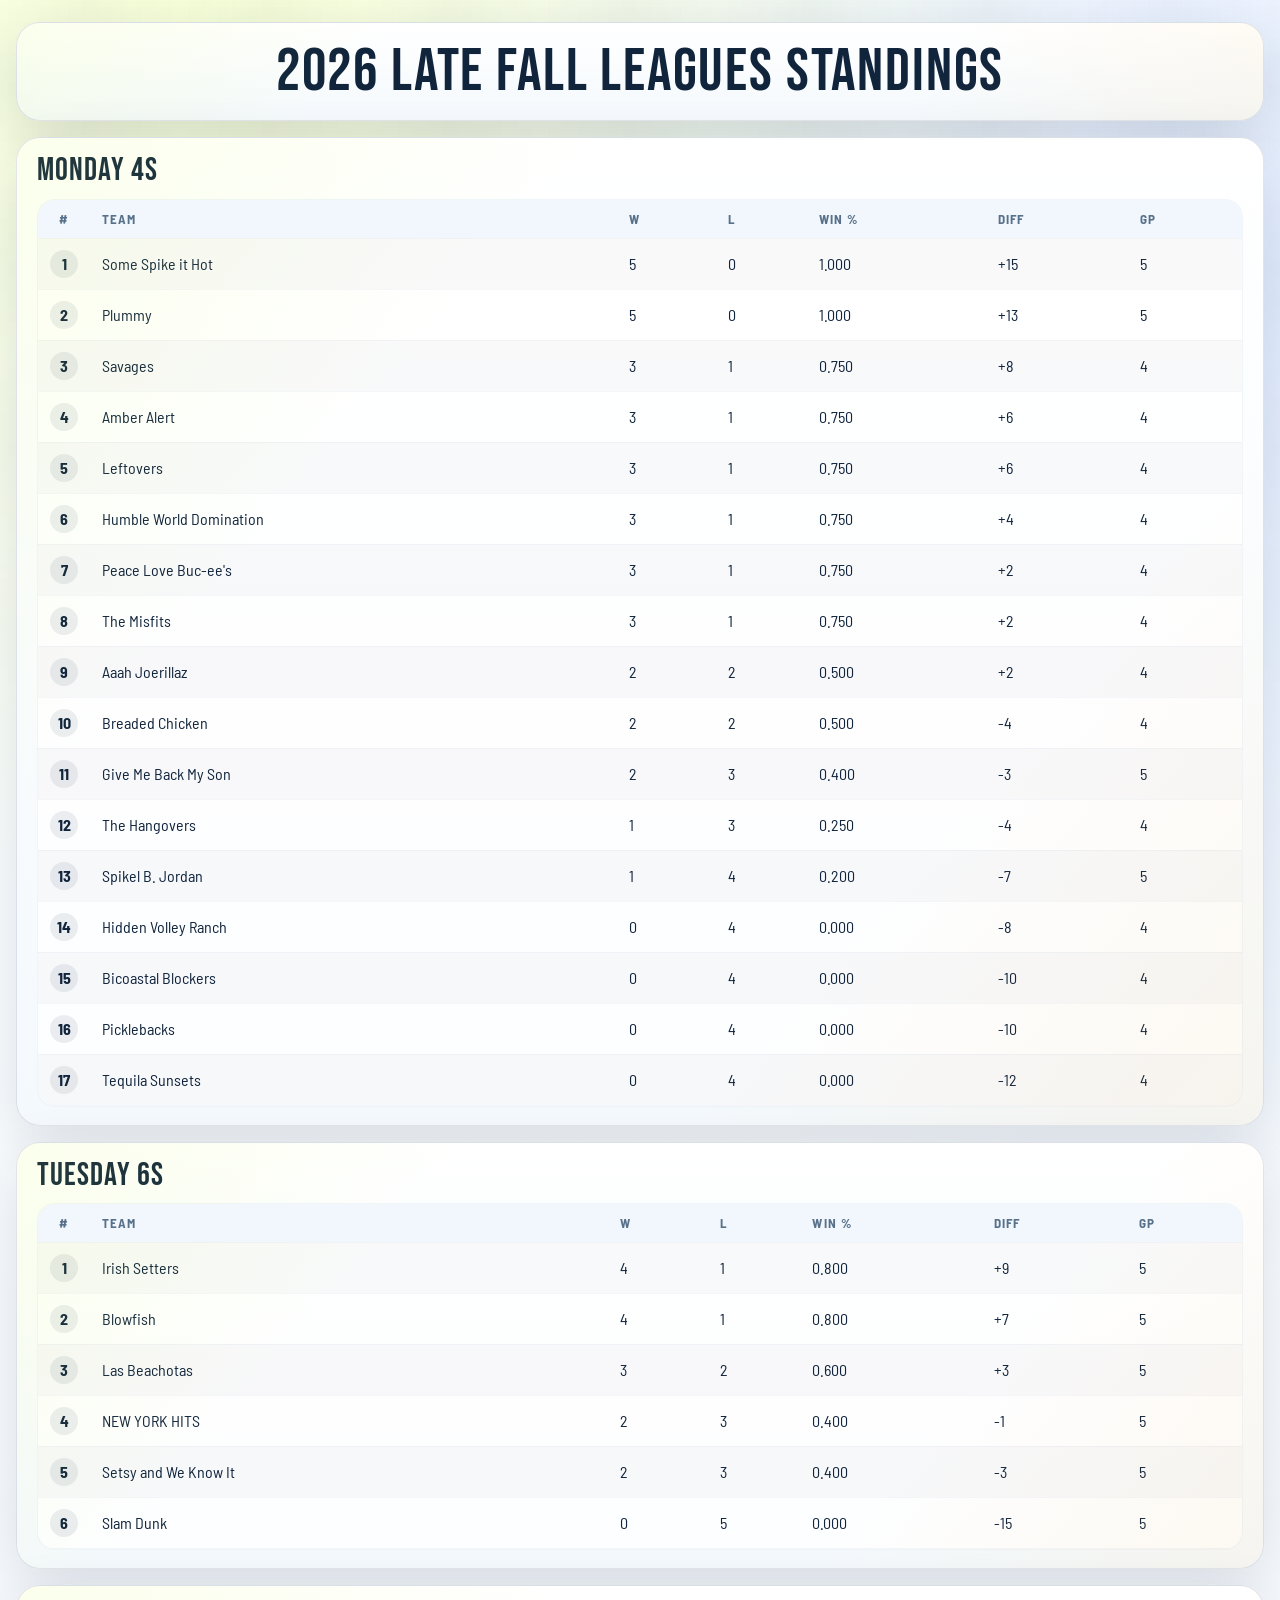
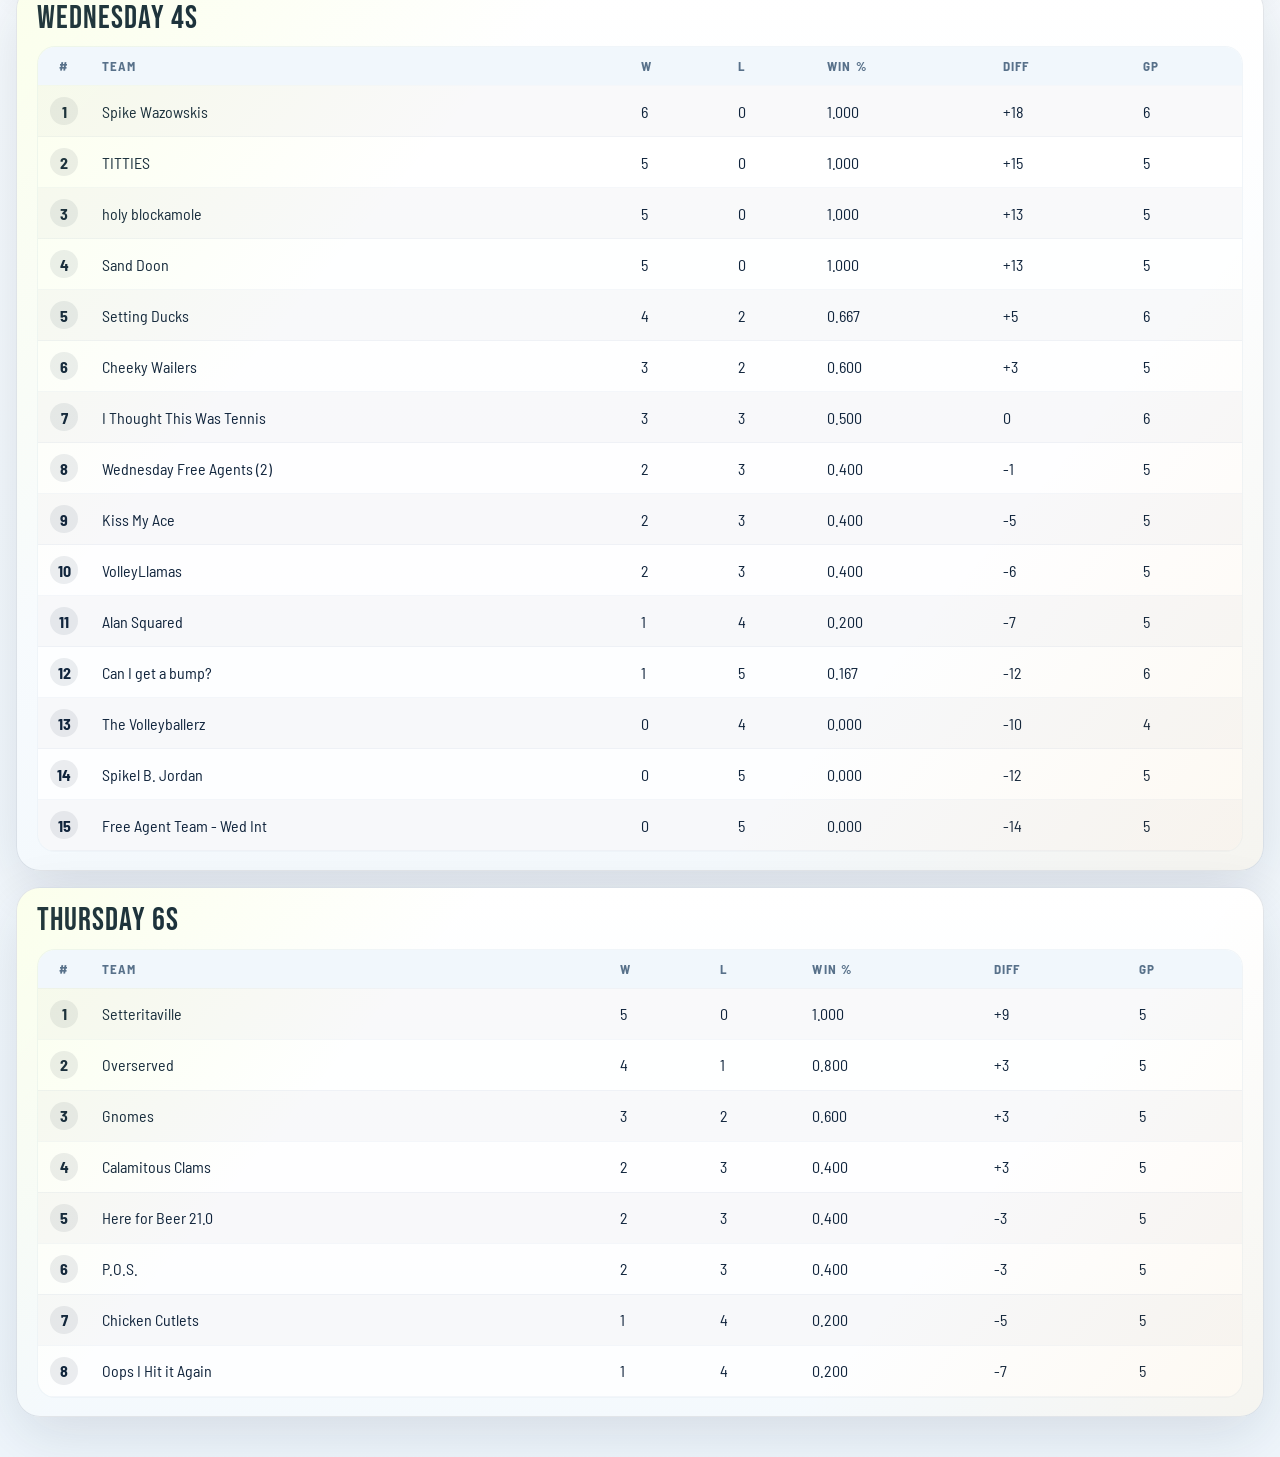
<file: index.html>
<!doctype html>
<html lang="en">
  <head>
    <meta charset="UTF-8" />
    <meta name="viewport" content="width=device-width, initial-scale=1.0" />
    <title>QBK 2026 Late Fall League Standings</title>
    <link rel="preconnect" href="https://fonts.googleapis.com" />
    <link rel="preconnect" href="https://fonts.gstatic.com" crossorigin />
    <link href="https://fonts.googleapis.com/css2?family=Bebas+Neue&family=Barlow+Semi+Condensed:wght@400;500;600;700&display=swap" rel="stylesheet" />
    <link rel="stylesheet" href="./styles.css?v=20260311-standings-1" />
  </head>
  <body>
    <main class="shell">
      <section class="title-panel panel">
        <h1 id="widget-title">2026 Late Fall Leagues Standings</h1>
      </section>

      <section id="standings-grid" class="standings-grid"></section>
    </main>

    <template id="league-template">
      <article class="league-card panel">
        <header class="league-header">
          <div>
            <h2 class="league-title"></h2>
          </div>
        </header>
        <div class="table-wrap">
          <table class="standings-table">
            <thead>
              <tr>
                <th>#</th>
                <th>Team</th>
                <th>W</th>
                <th>L</th>
                <th>Win %</th>
                <th>Diff</th>
                <th>GP</th>
              </tr>
            </thead>
            <tbody></tbody>
          </table>
        </div>
      </article>
    </template>

    <script src="./app.js?v=20260909-fall-leagues-1"></script>
  </body>
</html>
</file>
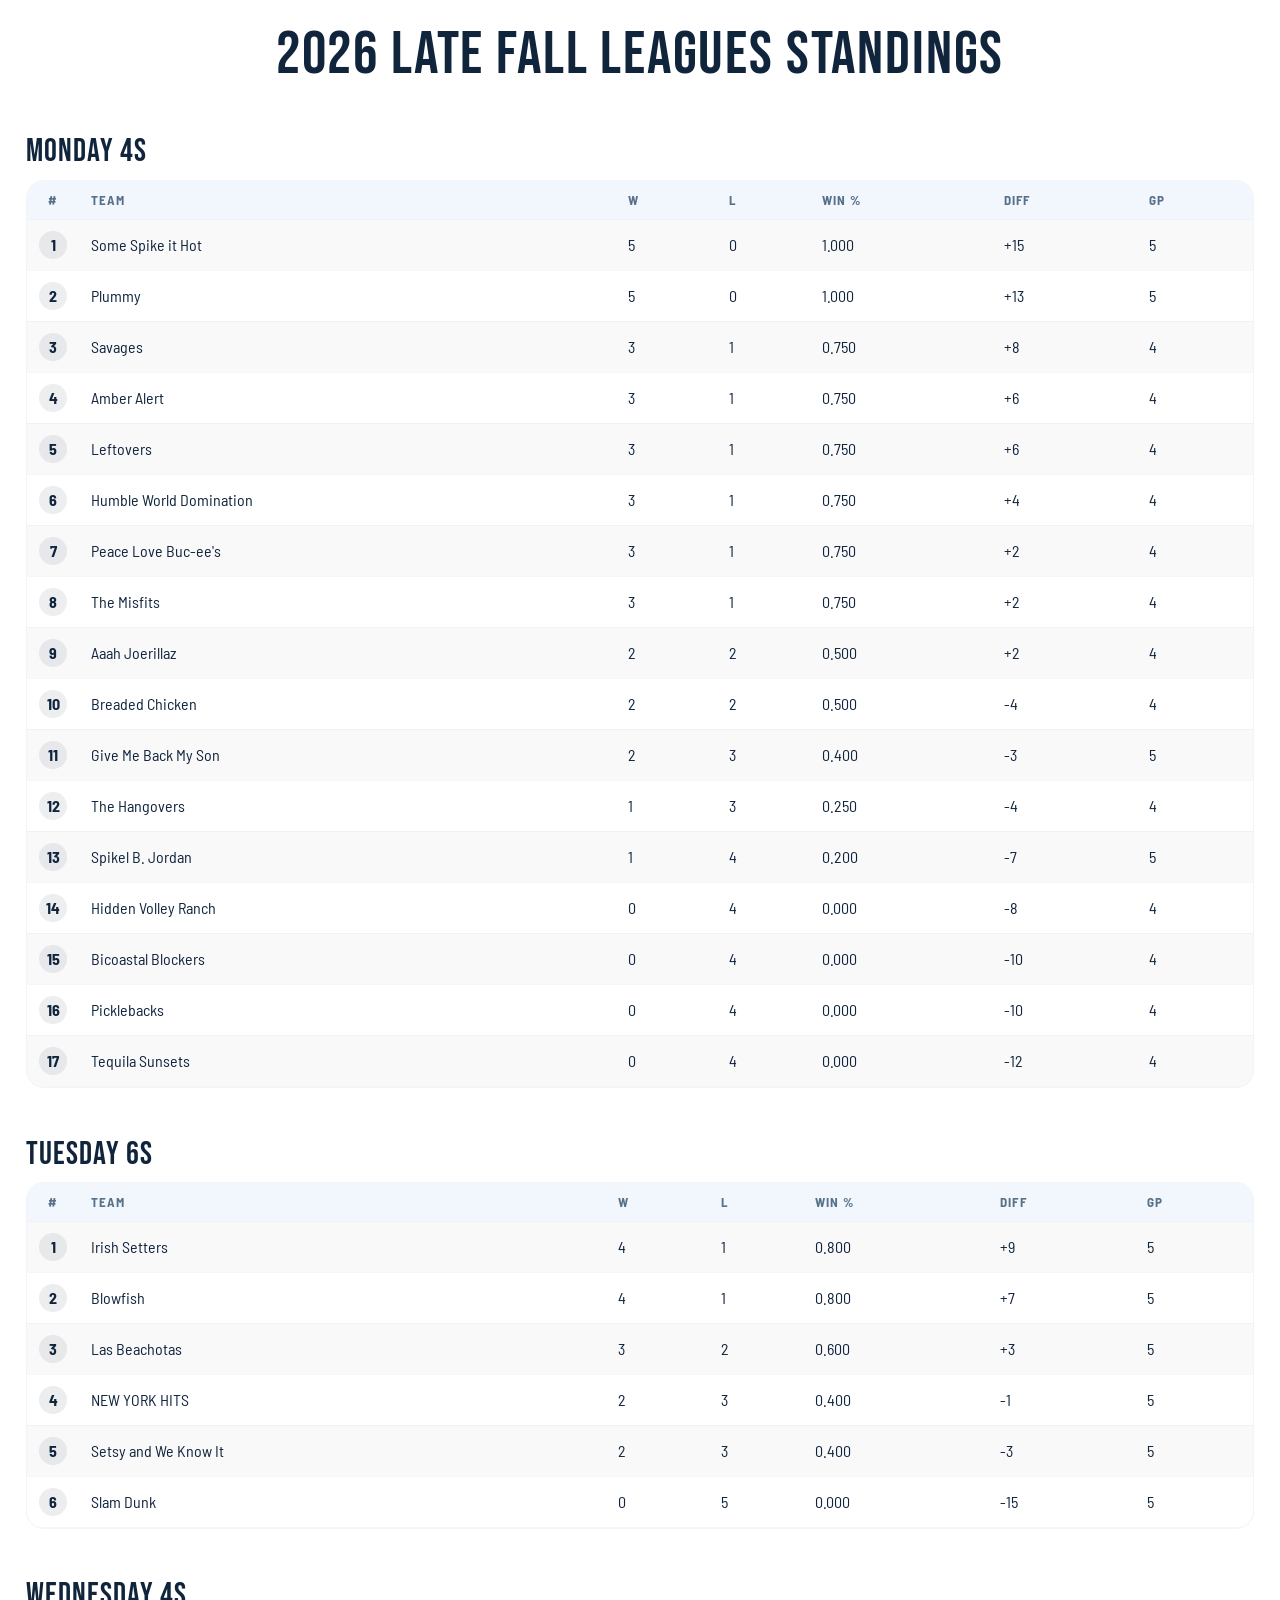
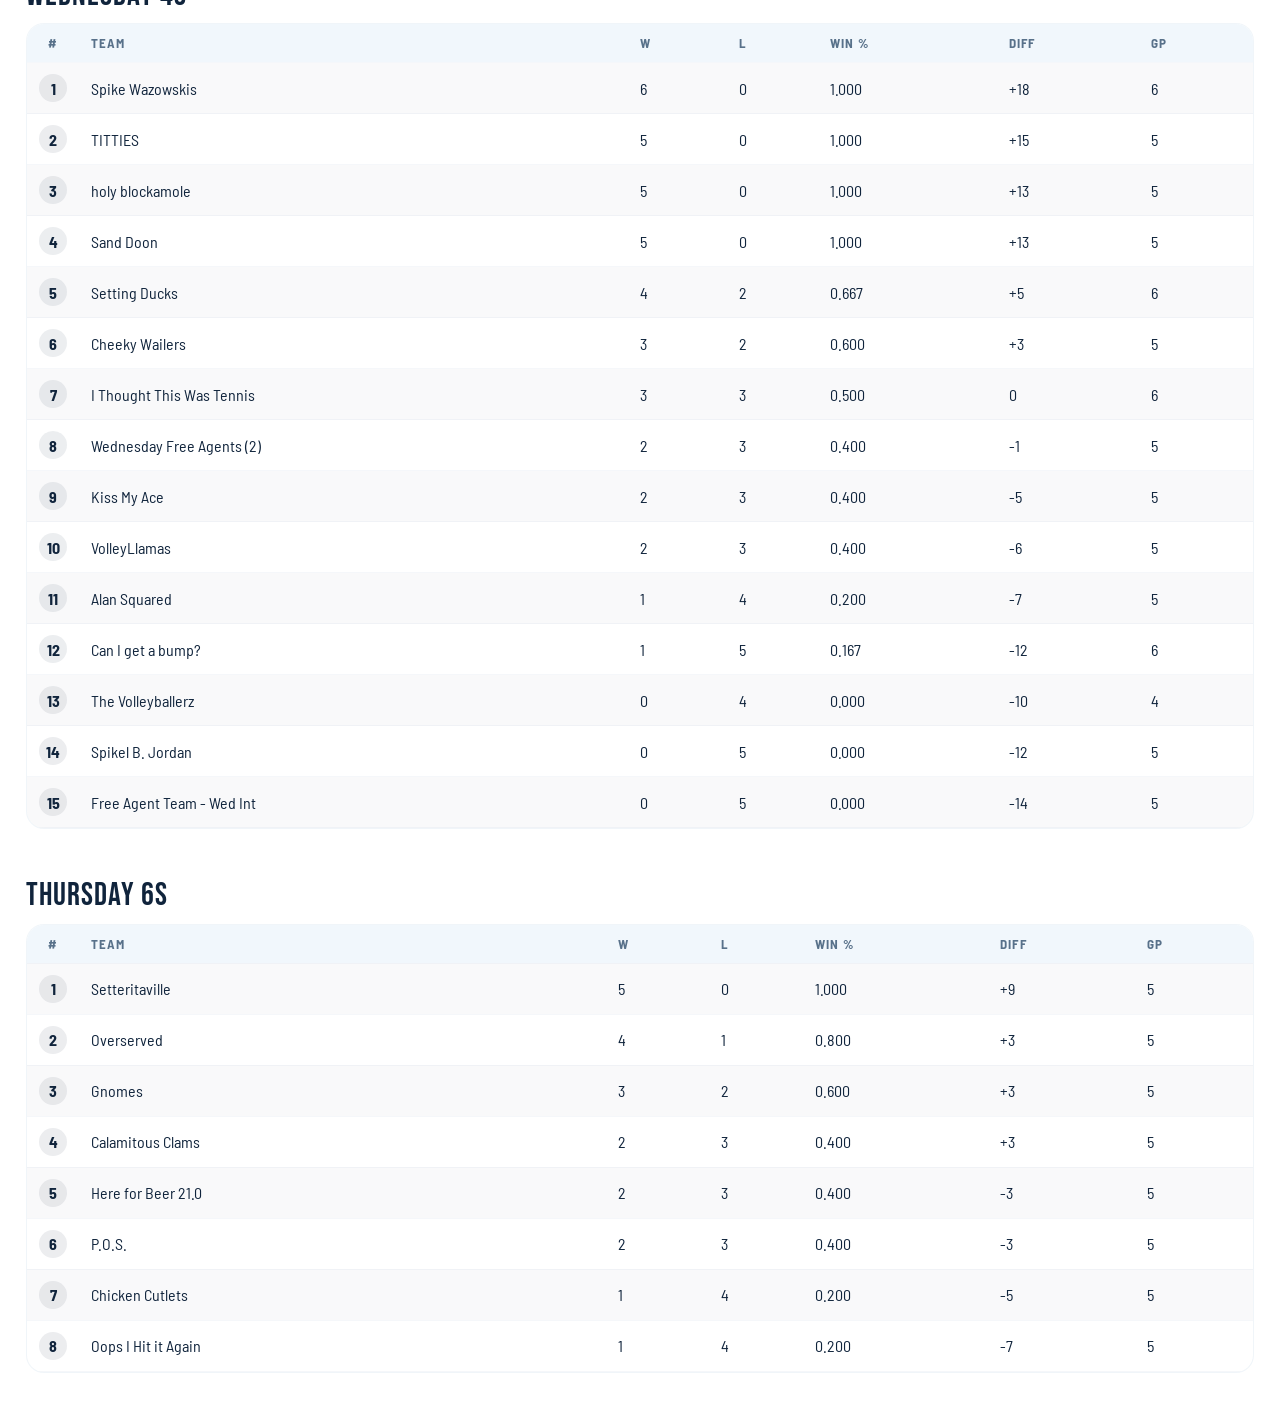
<file: widget.html>
<!doctype html>
<html lang="en">
  <head>
    <meta charset="UTF-8" />
    <meta name="viewport" content="width=device-width, initial-scale=1.0" />
    <title>QBK 2026 Late Fall Standings Widget</title>
    <link rel="preconnect" href="https://fonts.googleapis.com" />
    <link rel="preconnect" href="https://fonts.gstatic.com" crossorigin />
    <link href="https://fonts.googleapis.com/css2?family=Bebas+Neue&family=Barlow+Semi+Condensed:wght@400;500;600;700&display=swap" rel="stylesheet" />
    <link rel="stylesheet" href="./styles.css?v=20260311-standings-1" />
    <link rel="stylesheet" href="./widget-overrides.css?v=20260313-embed-bg-1" />
  </head>
  <body data-embed="1">
    <main class="shell shell-embed">
      <section class="title-panel panel title-panel-embed">
        <h1 id="widget-title">2026 Late Fall Leagues Standings</h1>
      </section>

      <section id="standings-grid" class="standings-grid"></section>
    </main>

    <template id="league-template">
      <article class="league-card panel">
        <header class="league-header">
          <div>
            <h2 class="league-title"></h2>
          </div>
        </header>
        <div class="table-wrap">
          <table class="standings-table">
            <thead>
              <tr>
                <th>#</th>
                <th>Team</th>
                <th>W</th>
                <th>L</th>
                <th>Win %</th>
                <th>Diff</th>
                <th>GP</th>
              </tr>
            </thead>
            <tbody></tbody>
          </table>
        </div>
      </article>
    </template>

    <script src="./app.js?v=20260909-fall-leagues-1"></script>
  </body>
</html>
</file>
<file: styles.css>
:root {
  --bg: #f7fbff;
  --bg-deep: #edf4fa;
  --panel: rgba(255, 255, 255, 0.96);
  --panel-strong: rgba(255, 255, 255, 0.98);
  --line: rgba(18, 46, 72, 0.12);
  --ink: #10243c;
  --muted: #58718a;
  --accent: #d7ff3f;
  --accent-soft: rgba(215, 255, 63, 0.14);
  --gold: #ffb84d;
  --danger: #ff7f66;
  --shadow: 0 18px 60px rgba(16, 36, 60, 0.12);
}

* {
  box-sizing: border-box;
}

html, body {
  margin: 0;
  min-height: 100%;
}

body {
  font-family: "Barlow Semi Condensed", "Segoe UI", sans-serif;
  color: var(--ink);
  background:
    radial-gradient(circle at 15% 0%, rgba(215, 255, 63, 0.2), transparent 28%),
    radial-gradient(circle at 100% 10%, rgba(86, 150, 255, 0.16), transparent 32%),
    linear-gradient(180deg, rgba(255, 255, 255, 0.96), rgba(239, 246, 252, 0.98)),
    repeating-linear-gradient(135deg, rgba(16, 36, 60, 0.025) 0 10px, rgba(16, 36, 60, 0.012) 10px 20px),
    var(--bg);
}

body::before {
  content: "";
  position: fixed;
  inset: 0;
  background:
    linear-gradient(90deg, transparent 0, rgba(16,36,60,0.025) 50%, transparent 100%),
    linear-gradient(0deg, transparent 0, rgba(16,36,60,0.025) 50%, transparent 100%);
  background-size: 180px 180px;
  mask-image: linear-gradient(180deg, rgba(0, 0, 0, 0.8), transparent 92%);
  pointer-events: none;
}

body[data-tv="1"] {
  min-height: 100vh;
}

body[data-tv="1"]::before {
  mask-image: linear-gradient(180deg, rgba(0, 0, 0, 0.9), transparent 100%);
}

.shell {
  width: min(1380px, calc(100vw - 32px));
  margin: 22px auto 40px;
  display: grid;
  gap: 16px;
}

.shell-embed {
  width: min(1380px, calc(100vw - 12px));
  margin: 6px auto 12px;
}

.panel {
  position: relative;
  overflow: hidden;
  border: 1px solid var(--line);
  border-radius: 24px;
  background: linear-gradient(180deg, rgba(255, 255, 255, 0.98), rgba(244, 249, 253, 0.98));
  box-shadow: var(--shadow);
}

.panel::after {
  content: "";
  position: absolute;
  inset: 0;
  background: linear-gradient(130deg, rgba(215,255,63,0.1), transparent 28%, transparent 72%, rgba(255,184,77,0.08));
  pointer-events: none;
}

.title-panel,
.league-card {
  padding: 18px 20px;
}

h1,
.league-title {
  margin: 0;
  font-family: "Bebas Neue", Impact, sans-serif;
  font-weight: 400;
  letter-spacing: 0.03em;
}

h1 {
  font-size: clamp(2.2rem, 5vw, 3.8rem);
  line-height: 0.94;
  text-align: center;
}

.title-panel {
  padding-top: 20px;
  padding-bottom: 20px;
}

.title-panel-embed {
  border-radius: 18px;
}

.standings-grid {
  display: grid;
  grid-template-columns: minmax(0, 1fr);
  gap: 16px;
}

.league-card {
  min-height: 100%;
  width: 100%;
}

.league-header {
  display: flex;
  justify-content: space-between;
  align-items: start;
  gap: 12px;
  margin-bottom: 12px;
}

.league-title {
  font-size: 2rem;
  line-height: 0.95;
}

.table-wrap {
  overflow: auto;
  border-radius: 18px;
  border: 1px solid rgba(152, 180, 208, 0.14);
  background: rgba(255, 255, 255, 0.78);
}

.standings-table {
  width: 100%;
  border-collapse: collapse;
  min-width: 520px;
}

.standings-table thead th {
  position: sticky;
  top: 0;
  z-index: 1;
  background: rgba(241, 247, 252, 0.98);
  color: var(--muted);
  font-size: 0.82rem;
  letter-spacing: 0.08em;
  text-transform: uppercase;
}

.standings-table th,
.standings-table td {
  padding: 11px 12px;
  text-align: left;
  border-bottom: 1px solid rgba(152, 180, 208, 0.1);
  white-space: nowrap;
}

.standings-table tbody tr:nth-child(odd) {
  background: rgba(16, 36, 60, 0.025);
}

.standings-table tbody tr:hover {
  background: rgba(215, 255, 63, 0.14);
}

.standings-table td:first-child,
.standings-table th:first-child {
  width: 44px;
  text-align: center;
}

.team-cell {
  min-width: 180px;
  white-space: normal;
}

.rank-chip {
  display: inline-grid;
  place-items: center;
  width: 28px;
  height: 28px;
  border-radius: 999px;
  background: rgba(16,36,60,0.08);
  font-weight: 700;
}

.is-loading,
.is-error,
.empty-state {
  padding: 26px 20px;
  text-align: center;
  color: var(--muted);
}

.is-error {
  color: #ffd0c7;
}

.feed-live {
  color: var(--accent);
}

.feed-cached {
  color: var(--gold);
}

@media (max-width: 900px) {
.shell {
    width: min(100vw - 12px, 1380px);
    margin: 8px auto 16px;
  }

  .title-panel,
  .league-card {
    padding: 14px;
  }

  h1 {
    font-size: 2.7rem;
  }

  .standings-grid {
    grid-template-columns: 1fr;
  }
}

.tv-shell {
  width: min(1800px, calc(100vw - 32px));
  min-height: 100vh;
  margin: 0 auto;
  padding: 20px 0;
  display: grid;
  align-items: center;
}

.tv-card {
  padding: 26px 28px 24px;
}

.tv-header {
  margin-bottom: 18px;
}

.tv-header h1 {
  font-size: clamp(3rem, 6vw, 5.8rem);
  text-align: left;
}

.tv-table-wrap {
  overflow: hidden;
}

.tv-standings-table {
  min-width: 0;
}

.tv-standings-table th,
.tv-standings-table td {
  padding: 16px 18px;
  font-size: clamp(1rem, 1.3vw, 1.45rem);
}

.tv-standings-table thead th {
  font-size: clamp(0.85rem, 1vw, 1.05rem);
}

.tv-standings-table .team-cell {
  min-width: 340px;
  font-size: clamp(1.1rem, 1.45vw, 1.55rem);
  font-weight: 700;
}

body[data-tv="1"] .rank-chip {
  width: 34px;
  height: 34px;
  font-size: 1rem;
}

@media (max-width: 680px) {
  .shell,
  .shell-embed {
    width: min(100vw - 8px, 1380px);
    margin: 4px auto 10px;
    gap: 10px;
  }

  .panel {
    border-radius: 18px;
  }

  .title-panel,
  .league-card {
    padding: 12px;
  }

  h1 {
    font-size: 2.25rem;
  }

  .league-header {
    margin-bottom: 10px;
  }

  .league-title {
    font-size: 1.65rem;
  }

  .table-wrap {
    overflow-x: hidden;
    border: 1px solid rgba(152, 180, 208, 0.14);
    background: rgba(255, 255, 255, 0.86);
  }

  .standings-table {
    min-width: 0;
    table-layout: fixed;
  }

  .team-cell {
    min-width: 0;
    font-size: 0.84rem;
    font-weight: 700;
    line-height: 1.1;
    white-space: normal;
    overflow-wrap: anywhere;
    word-break: break-word;
  }

  .standings-table th,
  .standings-table td {
    padding: 7px 4px;
    font-size: 0.68rem;
    text-align: center;
    font-variant-numeric: tabular-nums;
  }

  .standings-table thead th {
    font-size: 0.6rem;
    letter-spacing: 0.04em;
    white-space: nowrap;
  }

  .standings-table td:nth-child(2),
  .standings-table th:nth-child(2) {
    text-align: left;
    width: 48%;
  }

  .standings-table td:first-child,
  .standings-table th:first-child {
    width: 30px;
    padding-left: 2px;
    padding-right: 2px;
  }

  .standings-table td:nth-child(3),
  .standings-table th:nth-child(3),
  .standings-table td:nth-child(4),
  .standings-table th:nth-child(4),
  .standings-table td:nth-child(7),
  .standings-table th:nth-child(7) {
    width: 7%;
  }

  .standings-table td:nth-child(5),
  .standings-table th:nth-child(5) {
    width: 13%;
  }

  .standings-table td:nth-child(6),
  .standings-table th:nth-child(6) {
    width: 10%;
  }

  .standings-table th:nth-child(5) {
    font-size: 0;
  }

  .standings-table th:nth-child(5)::after {
    content: "PCT";
    font-size: 0.6rem;
    letter-spacing: 0.04em;
  }

  .standings-table th:nth-child(6) {
    font-size: 0;
  }

  .standings-table th:nth-child(6)::after {
    content: "DIFF";
    font-size: 0.6rem;
    letter-spacing: 0.04em;
  }

  .rank-chip {
    width: 22px;
    height: 22px;
    font-size: 0.74rem;
  }
}
</file>
<file: widget-overrides.css>
body[data-embed="1"] {
  background: transparent;
}

body[data-embed="1"]::before {
  display: none;
}

body[data-embed="1"] .title-panel.panel,
body[data-embed="1"] .league-card.panel {
  background: transparent;
  border: 0;
  box-shadow: none;
}

body[data-embed="1"] .title-panel.panel::after,
body[data-embed="1"] .league-card.panel::after {
  display: none;
}
</file>
